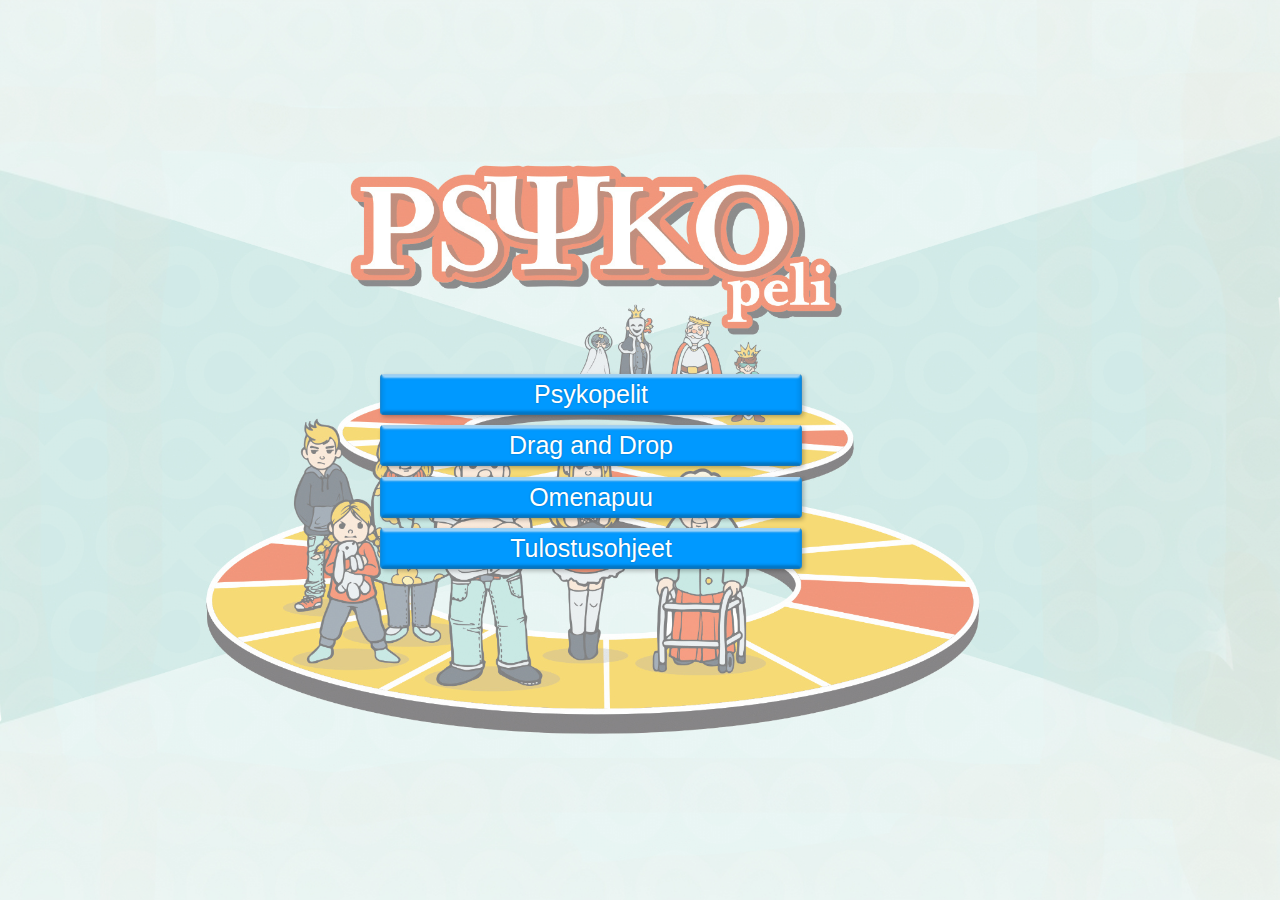
<file: index.html>
<!DOCTYPE html>
<html lang="en">
<head>
    <meta charset="UTF-8">
    <meta name="viewport" content="width=device-width, initial-scale=1.0">
    <title>Pääsivu</title>
    <link rel="stylesheet" href="index.css">
</head>
<body>
    <div id="tausta">
    </div>
    <div id="sisältö">
            <ul>
                <li> <a href ="" class="button"> Psykopelit </a> </li>
                <li> <a href ="DragAndDrop.html" class="button"> Drag and Drop </a> </li>
                <li> <a href ="" class="button"> Omenapuu </a>  </li>
                <li> <a href ="" class="button"> Tulostusohjeet </a> </li>
            </ul>
    </div>
</body>
</html>
</file>
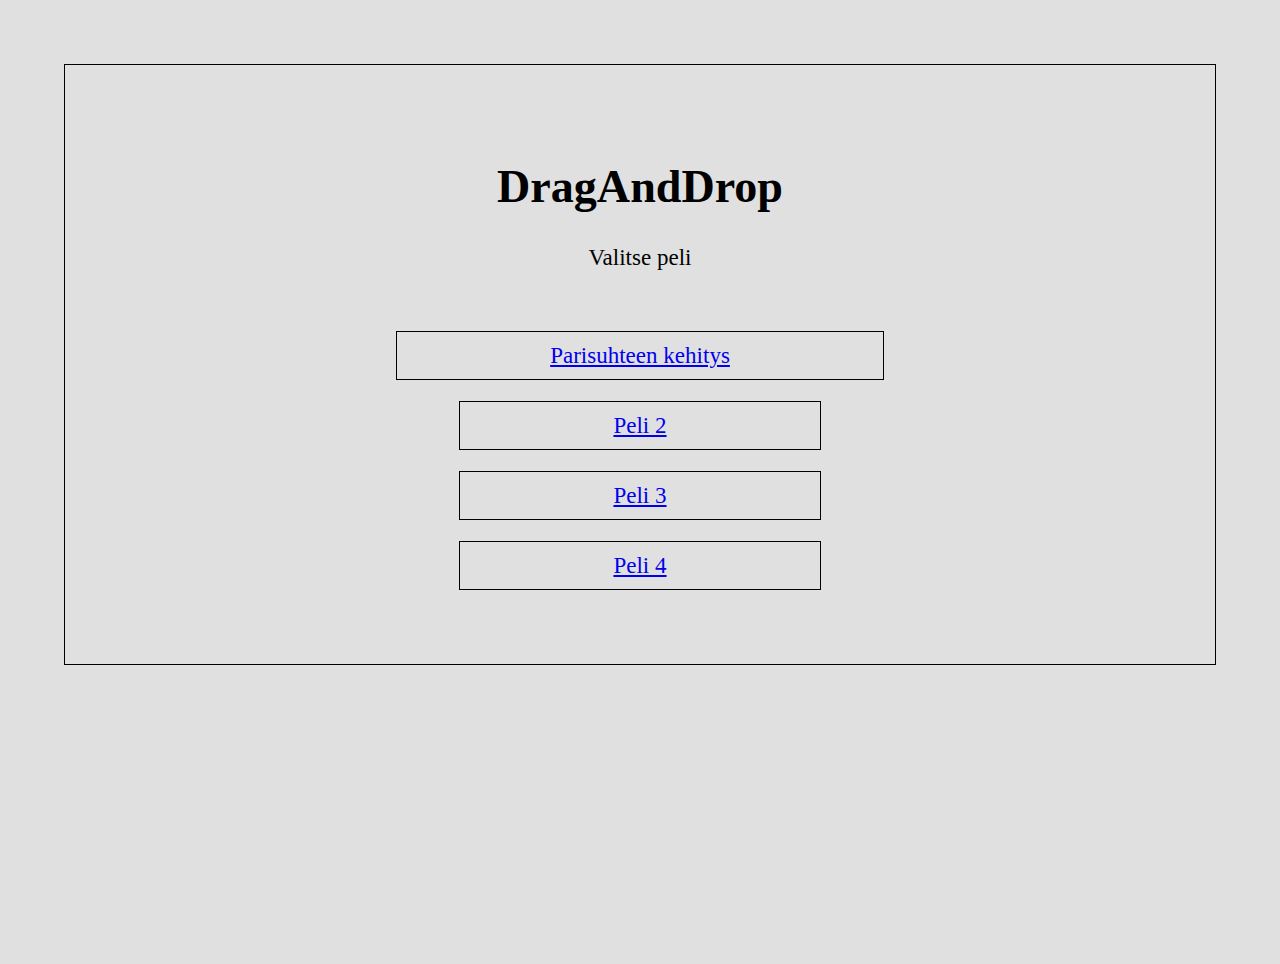
<file: DragAndDrop.html>
<!DOCTYPE html>
<html lang="en">
<head>
    <meta charset="UTF-8">
    <meta name="viewport" content="width=device-width, initial-scale=1.0">
    <link rel="stylesheet" href="DragAndDrop.css">
    <title>DragAndDrop</title>
</head>
<body>
    <div id="main-container">
        <h1>DragAndDrop</h1>
        <p>Valitse peli</p> <br>
        <div id="pelit"> 
            <a href ="parisuhde/1index.html"> Parisuhteen kehitys </a> <br>
            <a href ="Eka/1index.html"> Peli 2</a> <br>
            <a href ="Eka/1index.html"> Peli 3</a> <br>
            <a href ="Eka/1index.html"> Peli 4</a> <br>
        </div>
    </div>
</body>
</html>
</file>
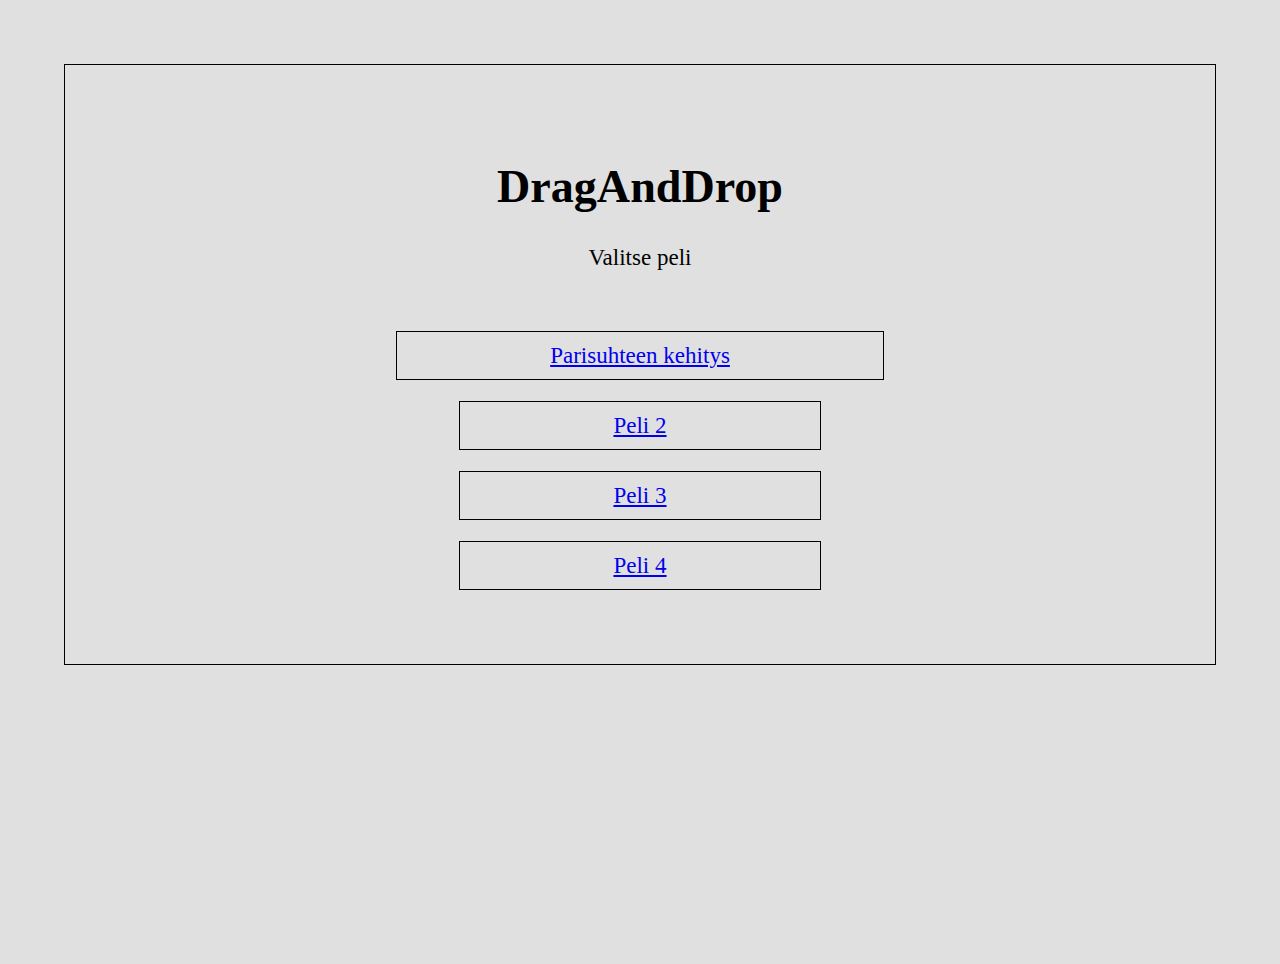
<file: main/DragAndDrop.html>
<!DOCTYPE html>
<html lang="en">
<head>
    <meta charset="UTF-8">
    <meta name="viewport" content="width=device-width, initial-scale=1.0">
    <link rel="stylesheet" href="DragAndDrop.css">
    <title>DragAndDrop</title>
</head>
<body>
    <div id="main-container">
        <h1>DragAndDrop</h1>
        <p>Valitse peli</p> <br>
        <div id="pelit"> 
            <a href ="../parisuhde/1index.html"> Parisuhteen kehitys </a> <br>
            <a href ="Eka/1index.html"> Peli 2</a> <br>
            <a href ="Eka/1index.html"> Peli 3</a> <br>
            <a href ="Eka/1index.html"> Peli 4</a> <br>
        </div>
    </div>
</body>
</html>
</file>
<file: index.css>
body, html {
    height: 100%;
    font-size: 120%;
    margin: 0;
    font-family: 'Times New Roman', serif;
}

#tausta {
    background-image: url('tausta1.jpg');
    background-repeat: no-repeat;
    background-position: center;
    height: 100%;
    width: 100%;
    opacity: 0.6;
    z-index: 1;
    background-size: cover;
}

ul {
    list-style-type: none;
}  

#sisältö {
    width: 100%;
    z-index: 2;
    position: absolute;
    top: 50%;
    right: 50%;
    width: 300px;
    height: 200px;
    margin: -100px 0 0 -100px;
    text-align: center;
    font-size: x-large;
}

.button {
    font-size: 25px;
    display: inline-block;
    color: #fff;
    text-shadow: 0 0 2px rgba(0,0,0,.3);
    font-family: sans-serif;
    box-shadow:
        inset 0 0 2px 0 rgba(255,255,255,.4),
        inset 0 0 3px 0 rgba(0,0,0,.4),
        inset 0 0 3px 5px rgba(0,0,0,.05),
        2px 2px 4px 0 rgba(0,0,0,.25);
    border-radius: 4px;
    padding: 8px 16px;;
    line-height: 25px;
    position: relative;
    background: rgb(0, 153, 255);
    height: 100%;
    width: 150%;
    margin-bottom: 4%;
    text-decoration: none;
}

.button:before, .button:after {
    content: '';
    display: block;
    position: absolute;
    left: 2px;
    right: 2px;
    height: 3px;
}
.button:before {
    top: 0;
    border-bottom-left-radius: 4px;
    border-bottom-right-radius: 4px;
    background: rgba(255,255,255,.6);
    box-shadow: 0 1px 2px 0 rgba(255,255,255,.6);
}
.button:after {
    bottom: 0;
    border-top-left-radius: 4px;
    border-top-right-radius: 4px;
    background: rgba(0,0,0,.15);
    box-shadow: 0 -1px 2px 0 rgba(0,0,0,.15);
}

.button:hover {
    background: rgb(0, 60, 255);
    transition: 0.6s;
}
</file>
<file: DragAndDrop.css>
body, html {
    margin: 0;
    padding: 0;
    height: 100%;
    background-color: #e0e0e0; /* Grey background for better visibility */
    font-size: 120%;
}

#main-container {
    text-align: center;
    border: 1px solid black;
    margin: 5%;
    padding: 5%;
}

a {
    display: inline-block;
    border: 1px solid black;
    margin: 1%;
    padding: 1%;
    padding-left: 15%;
    padding-right: 15%;
}
</file>
<file: main/DragAndDrop.css>
body, html {
    margin: 0;
    padding: 0;
    height: 100%;
    background-color: #e0e0e0; /* Grey background for better visibility */
    font-size: 120%;
}

#main-container {
    text-align: center;
    border: 1px solid black;
    margin: 5%;
    padding: 5%;
}

a {
    display: inline-block;
    border: 1px solid black;
    margin: 1%;
    padding: 1%;
    padding-left: 15%;
    padding-right: 15%;
}
</file>
